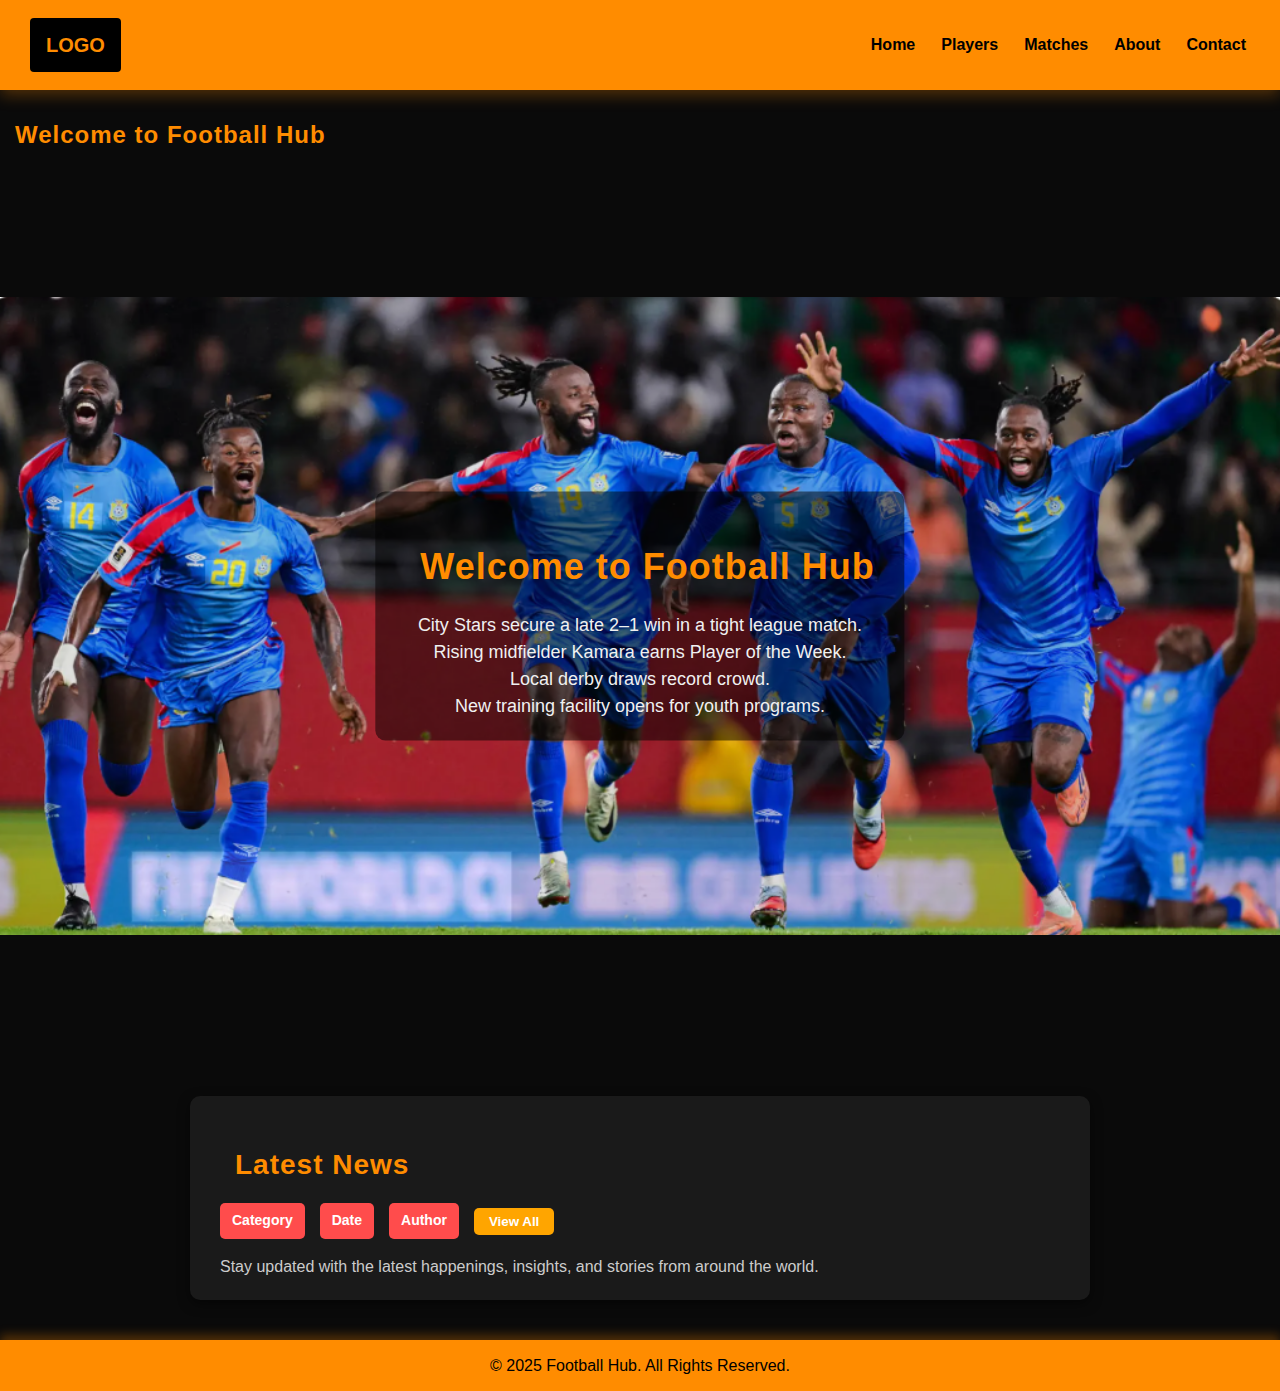
<file: Football Hub Ltd/index.html>
<!DOCTYPE html>
<html lang="en">
  <head>
    <meta charset="UTF-8" />
    <meta name="viewport" content="width=device-width, initial-scale=1.0" />
    <title>Home | Football Hub</title>
    <link rel="stylesheet" href="style.css" />
  </head>

  <body>
    <header>
      <div class="logo-box">LOGO</div>

      <nav>
        <a href="index.html">Home</a>
        <a href="players.html">Players</a>
        <a href="matches.html">Matches</a>
        <a href="about.html">About</a>
        <a href="contact.html">Contact</a>
      </nav>
    </header>

    <section class="home-section">
      <h2>Welcome to Football Hub</h2>

      <div class="hero">
        <img src="Images/home.png" alt="SLFA Logo" />
        <div class="hero-text">
          <h2>Welcome to Football Hub</h2>
          <p>
            City Stars secure a late 2–1 win in a tight league match.<br />
            Rising midfielder Kamara earns Player of the Week.<br />
            Local derby draws record crowd.<br />
            New training facility opens for youth programs.
          </p>
        </div>
      </div>

      <div class="latest-news-header">
        <h2>Latest News</h2>
        <div class="news-controls">
          <div class="small-box">Category</div>
          <div class="small-box">Date</div>
          <div class="small-box">Author</div>
          <button class="view-all-btn">View All</button>
        </div>
        <p class="news-intro">
          Stay updated with the latest happenings, insights, and stories from
          around the world.
        </p>
      </div>
    </section>

    <footer>
      <p>&copy; 2025 Football Hub. All Rights Reserved.</p>
    </footer>
  </body>
</html>
</file>
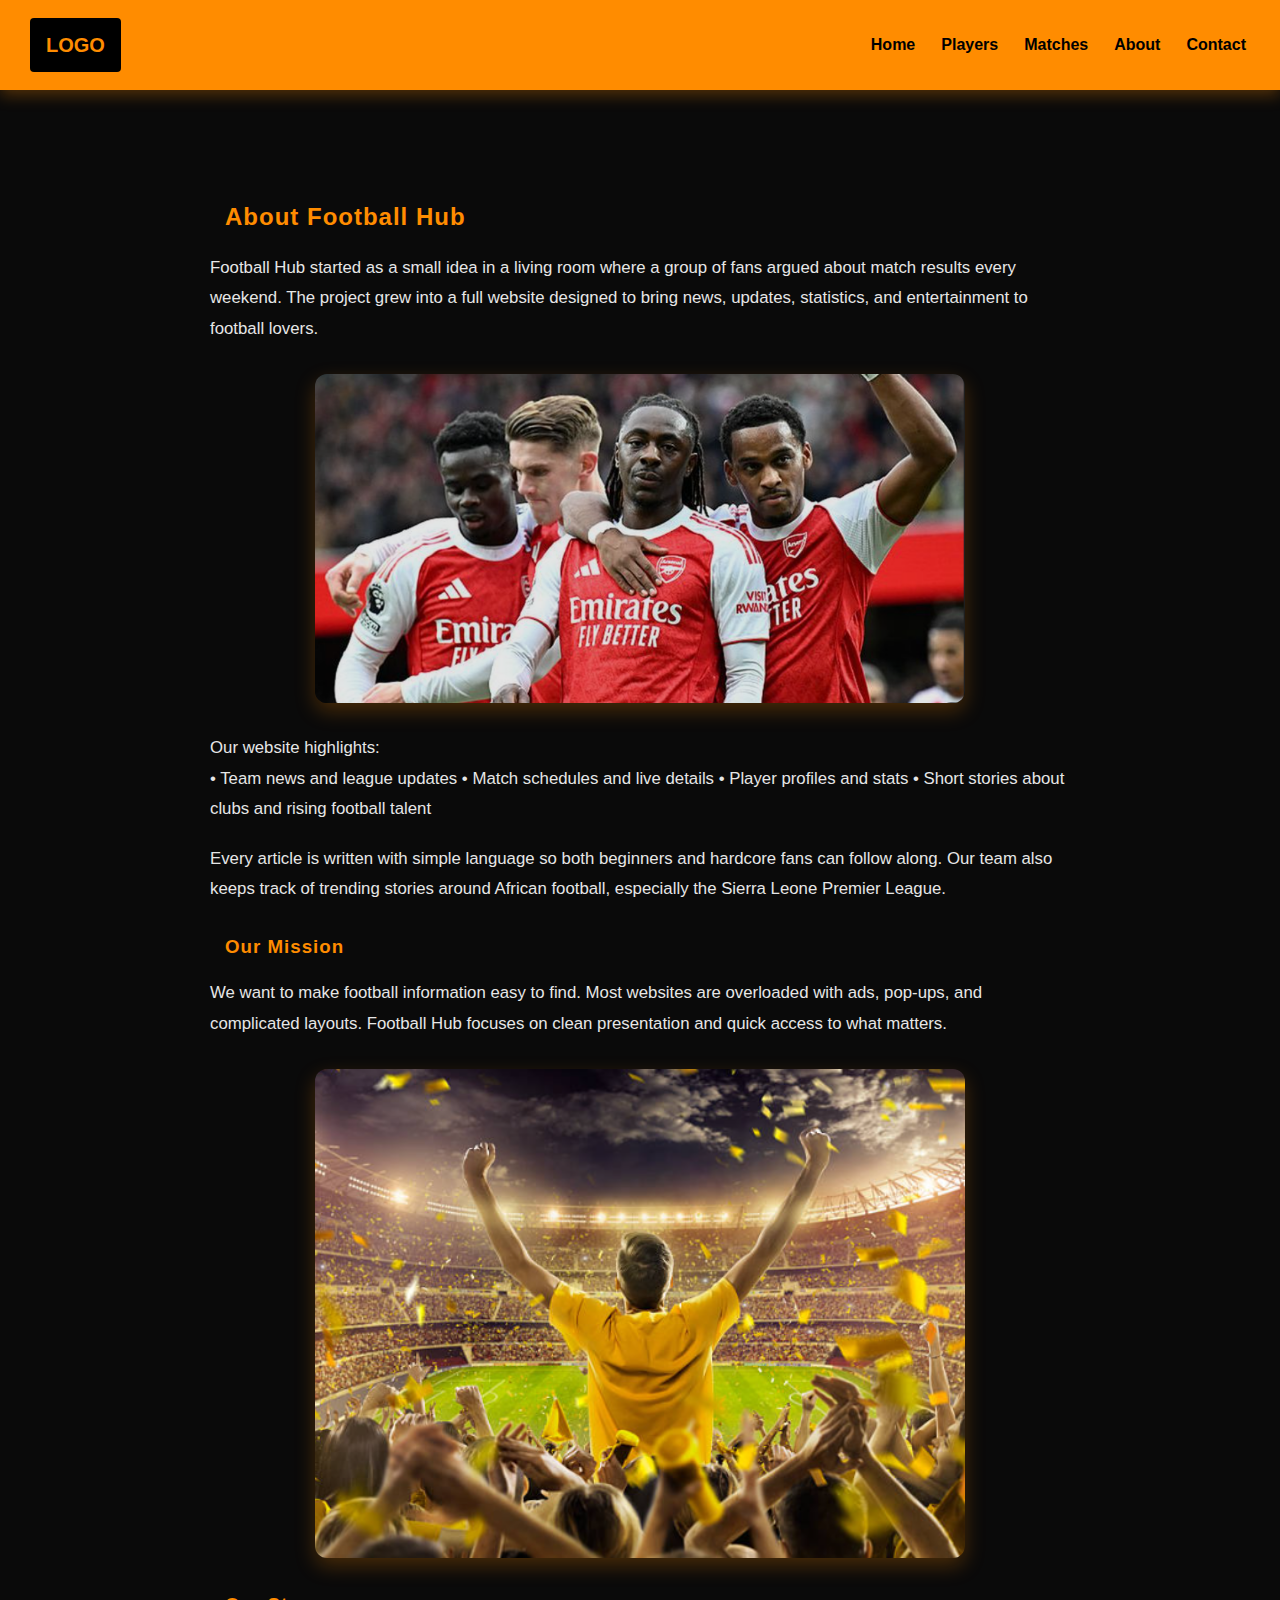
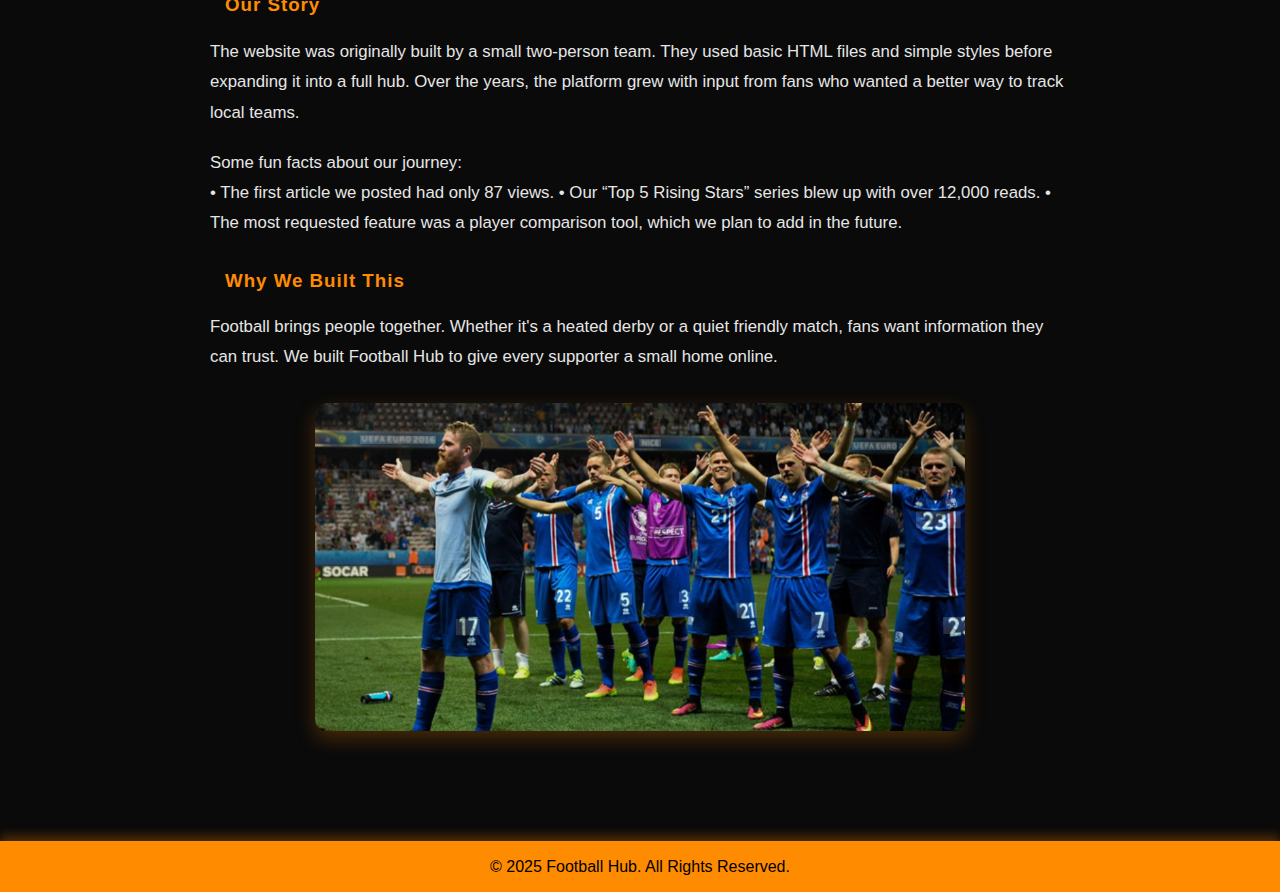
<file: Football Hub Ltd/about.html>
<!DOCTYPE html>
<html lang="en">
  <head>
    <meta charset="UTF-8" />
    <meta name="viewport" content="width=device-width, initial-scale=1.0" />
    <title>About | Football Hub</title>
    <link rel="stylesheet" href="style.css" />
  </head>

  <body>
    <header>
      <div class="logo-box">LOGO</div>

      <nav>
        <a href="index.html">Home</a>
        <a href="players.html">Players</a>
        <a href="matches.html">Matches</a>
        <a href="about.html">About</a>
        <a href="contact.html">Contact</a>
      </nav>
    </header>

    <section class="about-section">
      <h2>About Football Hub</h2>

      <p>
        Football Hub started as a small idea in a living room where a group of
        fans argued about match results every weekend. The project grew into a
        full website designed to bring news, updates, statistics, and
        entertainment to football lovers.
      </p>

      <div class="about-image-box">
        <img src="Images/about.png" alt="About Image" />
      </div>

      <p>
        Our website highlights:
        <br />
        • Team news and league updates • Match schedules and live details •
        Player profiles and stats • Short stories about clubs and rising
        football talent
      </p>

      <p>
        Every article is written with simple language so both beginners and
        hardcore fans can follow along. Our team also keeps track of trending
        stories around African football, especially the Sierra Leone Premier
        League.
      </p>

      <h3>Our Mission</h3>

      <p>
        We want to make football information easy to find. Most websites are
        overloaded with ads, pop-ups, and complicated layouts. Football Hub
        focuses on clean presentation and quick access to what matters.
      </p>

      <div class="about-image-box">
        <img src="Images/football fans.png" alt="Football Fans" />
      </div>

      <h3>Our Story</h3>

      <p>
        The website was originally built by a small two-person team. They used
        basic HTML files and simple styles before expanding it into a full hub.
        Over the years, the platform grew with input from fans who wanted a
        better way to track local teams.
      </p>

      <p>
        Some fun facts about our journey:
        <br />
        • The first article we posted had only 87 views. • Our “Top 5 Rising
        Stars” series blew up with over 12,000 reads. • The most requested
        feature was a player comparison tool, which we plan to add in the
        future.
      </p>

      <h3>Why We Built This</h3>

      <p>
        Football brings people together. Whether it's a heated derby or a quiet
        friendly match, fans want information they can trust. We built Football
        Hub to give every supporter a small home online.
      </p>

      <div class="about-image-box">
        <img src="Images/football celebration.png" alt="Team Celebration" />
      </div>
    </section>

    <footer>
      <p>&copy; 2025 Football Hub. All Rights Reserved.</p>
    </footer>
  </body>
</html>
</file>
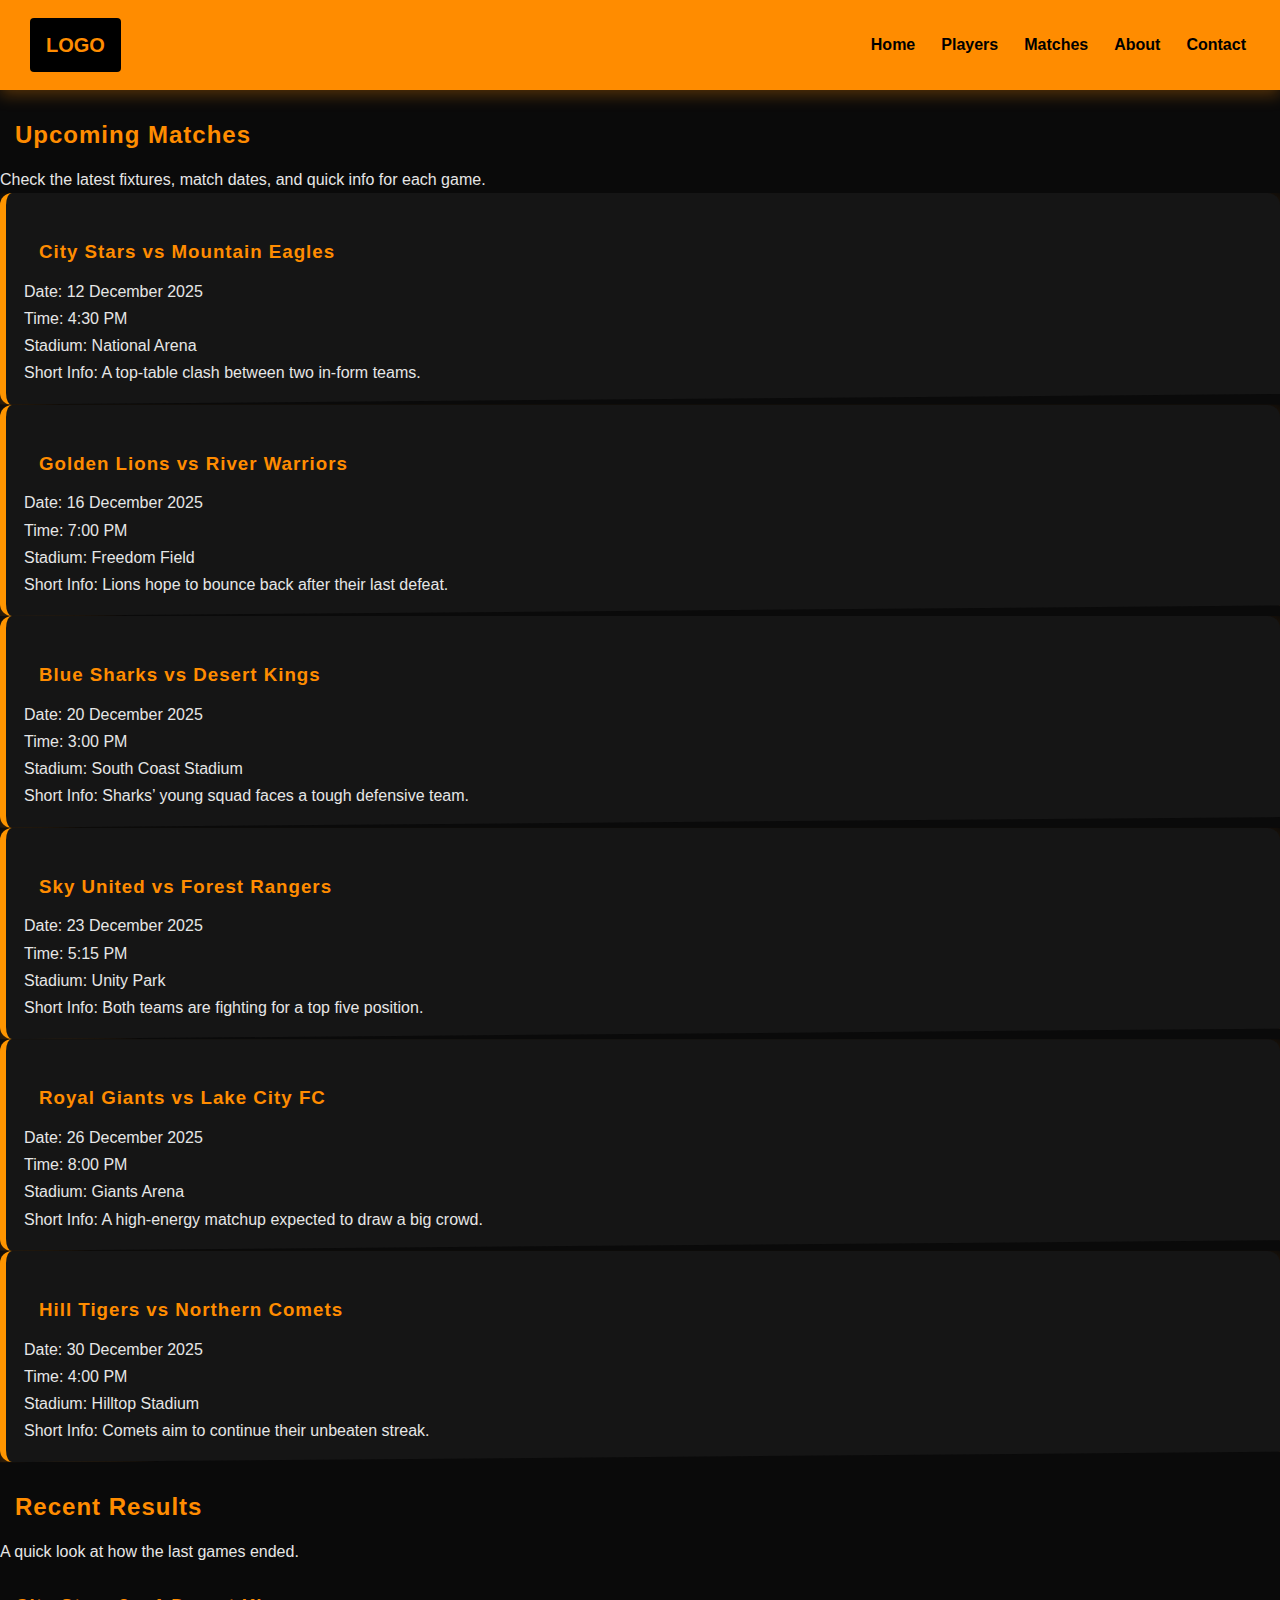
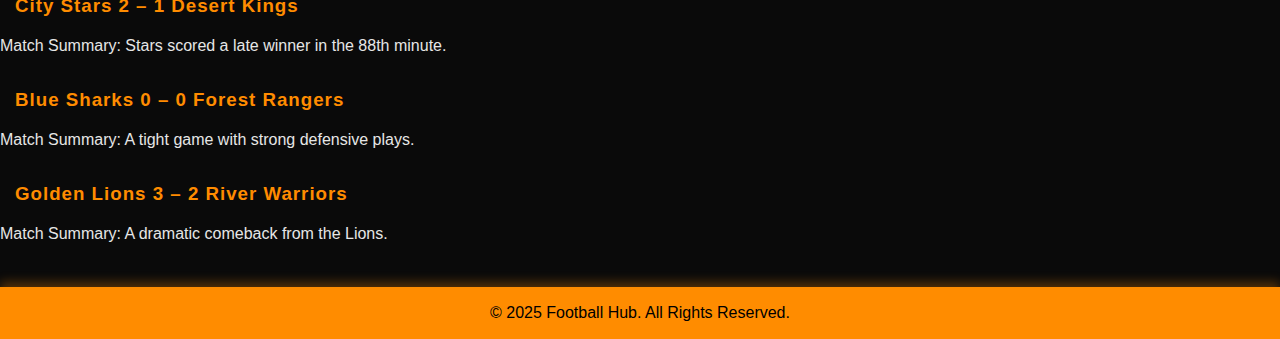
<file: Football Hub Ltd/matches.html>
<!DOCTYPE html>
<html lang="en">
  <head>
    <meta charset="UTF-8" />
    <meta name="viewport" content="width=device-width, initial-scale=1.0" />
    <title>Matches | Football Hub</title>
    <link rel="stylesheet" href="style.css" />
  </head>

  <body>
    <header>
      <div class="logo-box">LOGO</div>

      <nav>
        <a href="index.html">Home</a>
        <a href="players.html">Players</a>
        <a href="matches.html">Matches</a>
        <a href="about.html">About</a>
        <a href="contact.html">Contact</a>
      </nav>
    </header>

    <section class="matches-section">
      <h2>Upcoming Matches</h2>
      <p>
        Check the latest fixtures, match dates, and quick info for each game.
      </p>

      <div class="matches-list">
        <article class="match-card">
          <h3>City Stars vs Mountain Eagles</h3>
          <p>Date: 12 December 2025</p>
          <p>Time: 4:30 PM</p>
          <p>Stadium: National Arena</p>
          <p>Short Info: A top-table clash between two in-form teams.</p>
        </article>

        <article class="match-card">
          <h3>Golden Lions vs River Warriors</h3>
          <p>Date: 16 December 2025</p>
          <p>Time: 7:00 PM</p>
          <p>Stadium: Freedom Field</p>
          <p>Short Info: Lions hope to bounce back after their last defeat.</p>
        </article>

        <article class="match-card">
          <h3>Blue Sharks vs Desert Kings</h3>
          <p>Date: 20 December 2025</p>
          <p>Time: 3:00 PM</p>
          <p>Stadium: South Coast Stadium</p>
          <p>Short Info: Sharks’ young squad faces a tough defensive team.</p>
        </article>

        <article class="match-card">
          <h3>Sky United vs Forest Rangers</h3>
          <p>Date: 23 December 2025</p>
          <p>Time: 5:15 PM</p>
          <p>Stadium: Unity Park</p>
          <p>Short Info: Both teams are fighting for a top five position.</p>
        </article>

        <article class="match-card">
          <h3>Royal Giants vs Lake City FC</h3>
          <p>Date: 26 December 2025</p>
          <p>Time: 8:00 PM</p>
          <p>Stadium: Giants Arena</p>
          <p>Short Info: A high-energy matchup expected to draw a big crowd.</p>
        </article>

        <article class="match-card">
          <h3>Hill Tigers vs Northern Comets</h3>
          <p>Date: 30 December 2025</p>
          <p>Time: 4:00 PM</p>
          <p>Stadium: Hilltop Stadium</p>
          <p>Short Info: Comets aim to continue their unbeaten streak.</p>
        </article>
      </div>
    </section>

    <section class="recent-matches">
      <h2>Recent Results</h2>
      <p>A quick look at how the last games ended.</p>

      <article class="result-card">
        <h3>City Stars 2 – 1 Desert Kings</h3>
        <p>Match Summary: Stars scored a late winner in the 88th minute.</p>
      </article>

      <article class="result-card">
        <h3>Blue Sharks 0 – 0 Forest Rangers</h3>
        <p>Match Summary: A tight game with strong defensive plays.</p>
      </article>

      <article class="result-card">
        <h3>Golden Lions 3 – 2 River Warriors</h3>
        <p>Match Summary: A dramatic comeback from the Lions.</p>
      </article>
    </section>

    <footer>
      <p>&copy; 2025 Football Hub. All Rights Reserved.</p>
    </footer>
  </body>
</html>
</file>
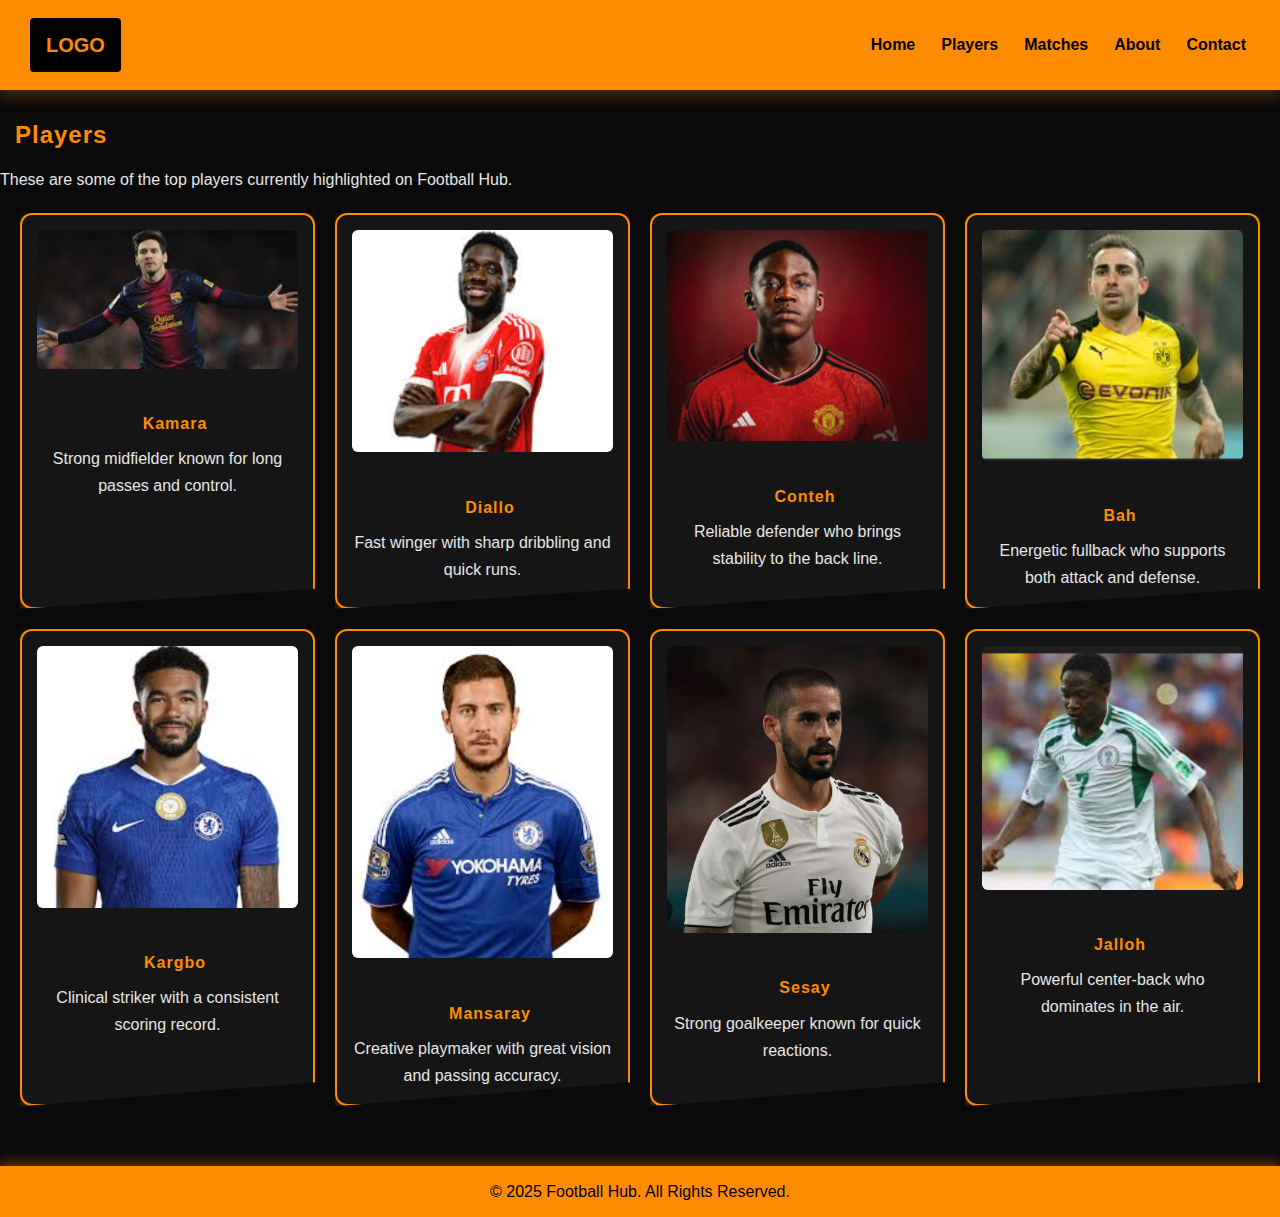
<file: Football Hub Ltd/players.html>
<!DOCTYPE html>
<html lang="en">
  <head>
    <meta charset="UTF-8" />
    <meta name="viewport" content="width=device-width, initial-scale=1.0" />
    <title>Players | Football Hub</title>
    <link rel="stylesheet" href="style.css" />
  </head>

  <body>
    <header>
      <div class="logo-box">LOGO</div>

      <nav>
        <a href="index.html">Home</a>
        <a href="players.html">Players</a>
        <a href="matches.html">Matches</a>
        <a href="about.html">About</a>
        <a href="contact.html">Contact</a>
      </nav>
    </header>

    <section class="players-section">
      <h2>Players</h2>
      <p>
        These are some of the top players currently highlighted on Football Hub.
      </p>

      <div class="players-grid">
        <article class="player-card">
          <img src="Images/player profile1.png" alt="Kamara" />
          <h4>Kamara</h4>
          <p>Strong midfielder known for long passes and control.</p>
        </article>

        <article class="player-card">
          <img src="Images/playerprofile2.png" alt="Diallo" />
          <h4>Diallo</h4>
          <p>Fast winger with sharp dribbling and quick runs.</p>
        </article>

        <article class="player-card">
          <img src="Images/playerprofile3.png" alt="Conteh" />
          <h4>Conteh</h4>
          <p>Reliable defender who brings stability to the back line.</p>
        </article>

        <article class="player-card">
          <img src="Images/player profile4.png" alt="Bah" />
          <h4>Bah</h4>
          <p>Energetic fullback who supports both attack and defense.</p>
        </article>

        <article class="player-card">
          <img src="Images/playerprofile5.png" alt="Kargbo" />
          <h4>Kargbo</h4>
          <p>Clinical striker with a consistent scoring record.</p>
        </article>

        <article class="player-card">
          <img src="Images/playerprofile6.png" alt="Mansaray" />
          <h4>Mansaray</h4>
          <p>Creative playmaker with great vision and passing accuracy.</p>
        </article>

        <article class="player-card">
          <img src="Images/playerprofile7.png" alt="Sesay" />
          <h4>Sesay</h4>
          <p>Strong goalkeeper known for quick reactions.</p>
        </article>

        <article class="player-card">
          <img src="Images/playerprofile9.png" alt="Jalloh" />
          <h4>Jalloh</h4>
          <p>Powerful center-back who dominates in the air.</p>
        </article>
      </div>
    </section>

    <footer>
      <p>&copy; 2025 Football Hub. All Rights Reserved.</p>
    </footer>
  </body>
</html>
</file>
<file: Football Hub Ltd/style.css>
/* ---------------------------------- */
/* GLOBAL RESET */
/* ---------------------------------- */
* {
  margin: 0;
  padding: 0;
  box-sizing: border-box;
}

body {
  background-color: #0a0a0a;
  color: #e6e6e6;
  font-family: Arial, sans-serif;
  line-height: 1.7;
}

/* ---------------------------------- */
/* HEADER */
/* ---------------------------------- */
header {
  background-color: #ff8c00;
  padding: 18px 30px;
  display: flex;
  align-items: center;
  justify-content: space-between;
  flex-wrap: wrap;
  box-shadow: 0 5px 15px rgba(255, 140, 0, 0.3);
}

.logo-box {
  background-color: black;
  color: #ff8c00;
  padding: 10px 16px;
  font-size: 20px;
  font-weight: bold;
  border-radius: 4px;
}

nav {
  display: flex;
  gap: 18px;
  flex-wrap: wrap;
}

nav a {
  color: black;
  font-weight: bold;
  text-decoration: none;
  font-size: 16px;
  padding: 5px 4px;
  transition: color 0.3s ease;
}

nav a:hover {
  color: #ff9500;
  text-decoration: underline;
}

/* ---------------------------------- */
/* HERO SECTION */
/* ---------------------------------- */
/* HERO SECTION — IMAGE COVER WITH TEXT OVERLAY */
.hero {
  position: relative;
  width: 100%;
  height: 100vh; /* full viewport height */
  overflow: hidden;
}

.hero img {
  position: absolute;
  top: 50%;
  left: 50%;
  width: 100%;
  height: 100%;
  transform: translate(-50%, -50%);
  object-fit: contain; /* ensures full image is visible */
  z-index: 1;
}


.hero .hero-text {
  position: absolute;
  z-index: 2;
  color: #ff8c00;
  top: 50%;
  left: 50%;
  transform: translate(-50%, -50%);
  text-align: center;
  background: rgba(0, 0, 0, 0.5); /* semi-transparent overlay for readability */
  padding: 20px 30px;
  border-radius: 10px;
}

.hero .hero-text h2 {
  font-size: 36px;
  font-weight: 900;
  margin-bottom: 15px;
}

.hero .hero-text p {
  font-size: 18px;
  line-height: 1.5;
  color: #f0f0f0;
}
.latest-news-header {
  background-color: #1a1a1a;
  color: #fff;
  padding: 20px 30px;
  border-radius: 10px;
  max-width: 900px;
  margin: 30px auto;
  box-shadow: 0 4px 12px rgba(0, 0, 0, 0.5);
  font-family: Arial, sans-serif;
}

.latest-news-header h2 {
  font-size: 28px;
  margin-bottom: 15px;
}

.news-controls {
  display: flex;
  gap: 15px;
  flex-wrap: wrap;
  align-items: center;
  margin-bottom: 15px;
}

.small-box {
  background-color: #ff4c4c;
  padding: 6px 12px;
  border-radius: 5px;
  font-size: 14px;
  font-weight: bold;
  cursor: pointer;
  transition: background-color 0.3s ease;
}

.small-box:hover {
  background-color: #ff1a1a;
}

.view-all-btn {
  background-color: orange;
  color: white;
  padding: 6px 15px;
  border: none;
  border-radius: 5px;
  cursor: pointer;
  font-weight: bold;
  transition: background-color 0.3s ease;
}

.view-all-btn:hover {
  background-color: orange;
}

.news-intro {
  font-size: 16px;
  line-height: 1.6;
  color: #ccc;
}

/* ---------------------------------- */
/* GENERAL TITLES */
h2, h3, h4 {
  font-weight: 900;
  letter-spacing: 1px;
  color: #ff8c00;
  margin: 25px 0 10px;
  padding-left: 15px;
}

/* ---------------------------------- */
/* GRID CONTAINERS (Justified Layout) */
.category-grid,
.matches-grid,
.players-grid,
.about-grid,
.contact-grid {
  display: grid;
  grid-template-columns: repeat(auto-fit, minmax(280px, 1fr));
  gap: 20px;
  padding: 20px;
  justify-items: center;
}

/* ---------------------------------- */
/* CATEGORY BOX */
.category-box {
  position: relative;
  background-color: #151515;
  border: 2px solid #ff8c00;
  border-radius: 12px;
  padding: 18px;
  overflow: hidden;
  clip-path: polygon(0 0, 100% 0, 100% 95%, 0 100%);
  box-shadow: 0 8px 20px rgba(255, 140, 0, 0.3);
  transition: transform 0.3s ease, box-shadow 0.3s ease;
}

.category-box:hover {
  transform: translateY(-6px) rotate(-1deg);
  box-shadow: 0 15px 30px rgba(255, 140, 0, 0.5);
}

.category-box h3 {
  margin-bottom: 8px;
}

.category-box p {
  color: #dcdcdc;
  margin-bottom: 10px;
}

.category-image img {
  width: 100%;
  max-width: 430px;
  border-radius: 6px;
  transition: transform 0.3s ease;
}

.category-image img:hover {
  transform: scale(1.05) rotate(-2deg);
}

/* ---------------------------------- */
/* MATCH CARD */
.match-card {
  background-color: #151515;
  border-left: 6px solid #ff9500;
  border-radius: 12px;
  padding: 18px;
  overflow: hidden;
  clip-path: polygon(0 0, 100% 0, 100% 95%, 0 100%);
  box-shadow: 0 8px 20px rgba(255, 140, 0, 0.3);
  transition: transform 0.3s ease, box-shadow 0.3s ease;
}

.match-card:hover {
  transform: translateY(-6px) rotate(-1deg);
  box-shadow: 0 15px 30px rgba(255, 140, 0, 0.5);
}

.match-card h4 {
  margin-bottom: 10px;
}

.match-image img {
  width: 100%;
  border-radius: 6px;
  margin-top: 10px;
}

/* ---------------------------------- */
/* PLAYER CARD */
.player-card {
  background-color: #151515;
  border: 2px solid #ff8c00;
  border-radius: 12px;
  padding: 15px;
  text-align: center;
  overflow: hidden;
  clip-path: polygon(0 0, 100% 0, 100% 95%, 0 100%);
  box-shadow: 0 8px 20px rgba(255, 140, 0, 0.3);
  transition: transform 0.3s ease, box-shadow 0.3s ease;
}

.player-card:hover {
  transform: translateY(-6px) rotate(-1deg);
  box-shadow: 0 15px 30px rgba(255, 140, 0, 0.5);
}

.player-card img {
  width: 100%;
  border-radius: 6px;
  margin-bottom: 8px;
  transition: transform 0.3s ease;
}

.player-card img:hover {
  transform: scale(1.05) rotate(-2deg);
}

.player-card h4 {
  margin-bottom: 8px;
}

/* ABOUT PAGE LAYOUT */
.about-section {
  max-width: 900px;
  margin: 60px auto;
  padding: 20px;
  line-height: 1.8;
  color: #e6e6e6;
}

.about-section h2,
.about-section h3 {
  color: #ff8c00;
  margin-bottom: 15px;
}

.about-section p {
  margin-bottom: 20px;
  font-size: 1.05rem;
}

/* IMAGE BOX STYLING */
.about-image-box {
  width: 100%;
  margin: 30px auto;
  display: flex;
  justify-content: center;
}

.about-image-box img {
  width: 90%;
  max-width: 650px;
  border-radius: 12px;
  object-fit: cover;
  box-shadow: 0 8px 20px rgba(255, 140, 0, 0.25);
  transition: transform 0.3s ease;
}

.about-image-box img:hover {
  transform: scale(1.03);
}

/* RESPONSIVE TEXT */
@media (max-width: 700px) {
  .about-section {
    padding: 10px 15px;
  }

  .about-image-box img {
    width: 100%;
  }
}


/* ---------------------------------- */
/* CONTACT FORM */
/* Container for the section */
.contact-section {
  max-width: 900px;      /* keeps content readable on wide screens */
  margin: 0 auto;        /* centers content */
  padding: 40px 20px;    /* adds breathing space */
  font-family: Arial, sans-serif;
  color: #fff;           /* text color for contrast */
  line-height: 1.7;      /* improves readability */
}

/* Headings spacing */
.contact-section h2 {
  font-size: 32px;
  margin-bottom: 20px;
}

.contact-section h3 {
  font-size: 22px;
  margin-top: 30px;
  margin-bottom: 15px;
  color: #ff8000;
}

/* Paragraph spacing */
.contact-section p {
  margin-bottom: 20px;
  font-size: 16px;
}

/* Images styling */
.contact-image {
  width: 100%;
  margin: 25px 0;
  overflow: hidden;
  border-radius: 10px;
}

.contact-image img {
  width: 100%;
  height: auto;           /* keeps aspect ratio */
  display: block;
  object-fit: cover;      /* crops only minimally to fill width */
  transition: transform 0.3s ease;
}

.contact-image img:hover {
  transform: scale(1.05);
}

/* Optional: layout for desktop (image next to text) */
.contact-row {
  display: flex;
  gap: 30px;
  align-items: flex-start;
  flex-wrap: wrap; /* stacks on mobile */
}

.contact-row .text {
  flex: 1;
  min-width: 250px;
}

.contact-row .contact-image {
  flex: 1;
  min-width: 250px;
}

/* Form spacing */
.contact-form {
  display: flex;
  flex-direction: column;
  gap: 15px;
  margin-top: 20px;
}

.contact-form input,
.contact-form textarea {
  padding: 10px;
  border-radius: 5px;
  border: 1px solid #ccc;
  font-size: 16px;
}

.contact-form button {
  background-color: #ff8000;
  color: white;
  padding: 10px 20px;
  border: none;
  border-radius: 5px;
  cursor: pointer;
  font-weight: bold;
}

.contact-form button:hover {
  background-color: #e67300;
}


/* ---------------------------------- */
/* FOOTER */
footer {
  background-color: #ff8c00;
  color: black;
  text-align: center;
  padding: 12px;
  margin-top: 40px;
  box-shadow: 0 -5px 10px rgba(255, 140, 0, 0.3);
}

/* ---------------------------------- */
/* RESPONSIVE DESIGN */
@media (max-width: 700px) {
  header {
    justify-content: center;
    text-align: center;
  }

  .logo-box {
    margin-bottom: 10px;
  }

  nav {
    justify-content: center;
  }

  .hero {
    margin: 20px;
    padding: 15px;
  }

  .category-box,
  .match-card,
  .about-block,
  .contact-form,
  .player-card {
    margin: 12px;
    padding: 15px;
  }
}
</file>
